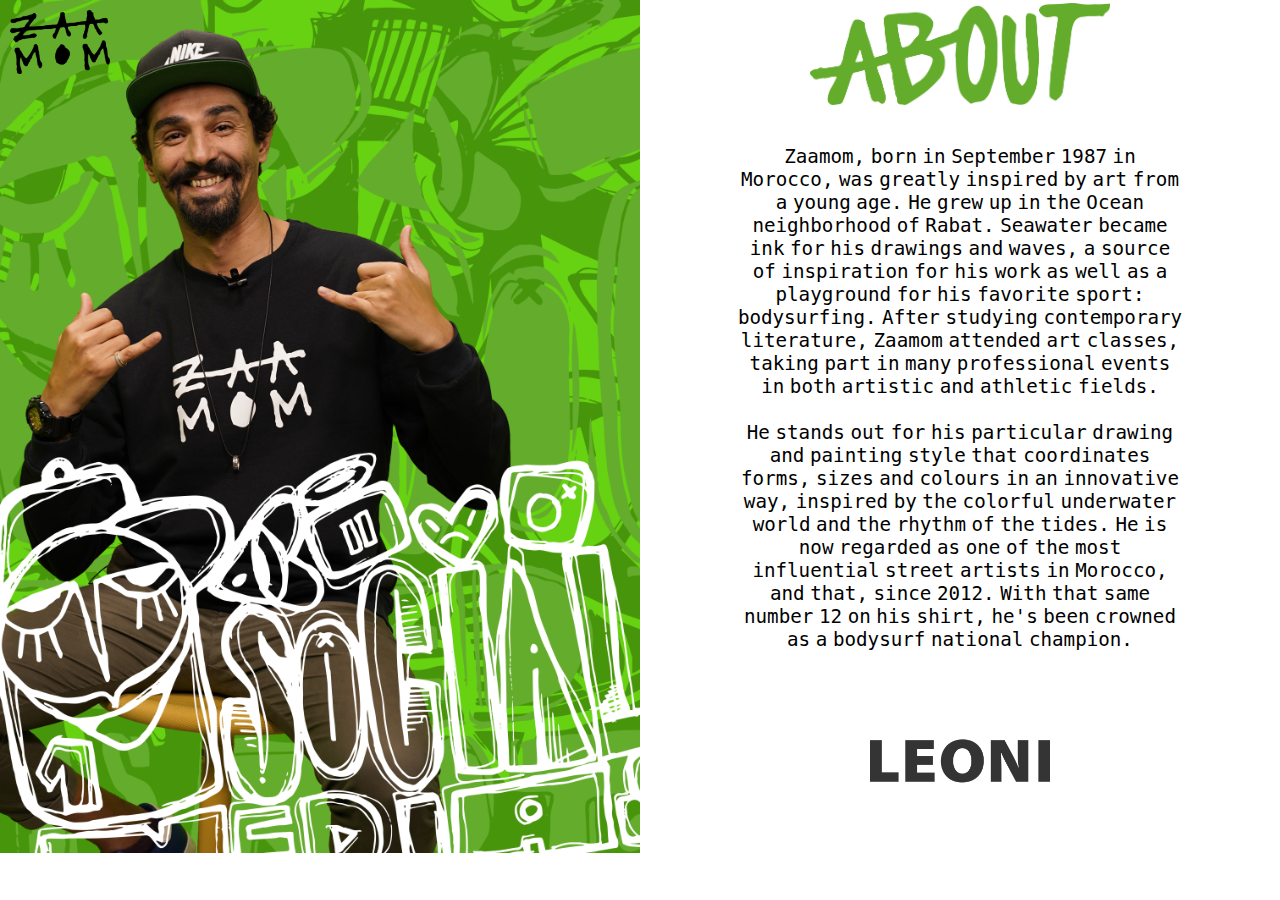
<file: About.html>
<html lang="en">
  <head>
    <meta charset="UTF-8" />
    <meta http-equiv="X-UA-Compatible" content="IE=edge" />
    <meta name="viewport" content="width=device-width, initial-scale=1.0" />
    <link rel="stylesheet" href="assets/css/about.css" />
    <link
      rel="icon"
      type="image/x-icon"
      href="assets/css/images/icons/favicon.ico"
    />

    <title>Zaamom | About - Moroccan street artist</title>
  </head>

  <body>
    <div class="container">
      <div class="logo-icesco">
        <a href="index.html"
          ><img src="assets/css/images/logo-zaamom-horizontal.png" alt=""
        /></a>
      </div>
      <div class="right-div">
        <img src="assets/css/images/zaamom-about.jpg" />
      </div>
      <div class="left-div">
        <div class="title-left">
          <img class="about-title" src="assets/css/images/about.png" alt="" />
        </div>
        <div class="text-left">
          <div>
            <p>
              Zaamom, born in September 1987 in Morocco, was greatly inspired by
              art from a young age. He grew up in the Ocean neighborhood of
              Rabat. Seawater became ink for his drawings and waves, a source of
              inspiration for his work as well as a playground for his favorite
              sport: bodysurfing. After studying contemporary literature, Zaamom
              attended art classes, taking part in many professional events in
              both artistic and athletic fields.
              <br />

              <br />
              He stands out for his particular drawing and painting style that
              coordinates forms, sizes and colours in an innovative way,
              inspired by the colorful underwater world and the rhythm of the
              tides. He is now regarded as one of the most influential street
              artists in Morocco, and that, since 2012. With that same number 12
              on his shirt, he's been crowned as a bodysurf national champion.
            </p>
          </div>
       
        </div>
       
        <div class="slider">
          <div class="carousel-container">
            <div class="carousel-item"><img src="assets/css/images/partners/leoni.png"></div>
            <div class="carousel-item"><img src="assets/css/images/partners/aria.png"></div>
            <div class="carousel-item"><img src="assets/css/images/partners/artcom.png"></div>
            <div class="carousel-item"><img src="assets/css/images/partners/Bontaz copy.png"></div>
            <div class="carousel-item"><img src="assets/css/images/partners/forever.png"></div>
            <div class="carousel-item"><img src="assets/css/images/partners/institut.png"></div>
            <div class="carousel-item"><img src="assets/css/images/partners/moojood.png"></div>
            <div class="carousel-item"><img src="assets/css/images/partners/safisurf.png"></div>
            <div class="carousel-item"><img src="assets/css/images/partners/taghazout.png"></div>
          </div>
          
         </div>
        
      </div>
 
    </div>
     <script>
      const carouselContainer = document.querySelector('.carousel-container');
const carouselItems = document.querySelectorAll('.carousel-item');
const carouselItemWidth = carouselItems[0].clientWidth;
let currentItemIndex = 0;

function advanceCarousel() {
  currentItemIndex++;
  if (currentItemIndex >= carouselItems.length) {
    currentItemIndex = 0;
  }
  const offset = -currentItemIndex * carouselItemWidth;
  carouselContainer.style.transform = `translateX(${offset}px)`;
}

setInterval(advanceCarousel, 1700);
     </script>       
  </body>
</html>
</file>
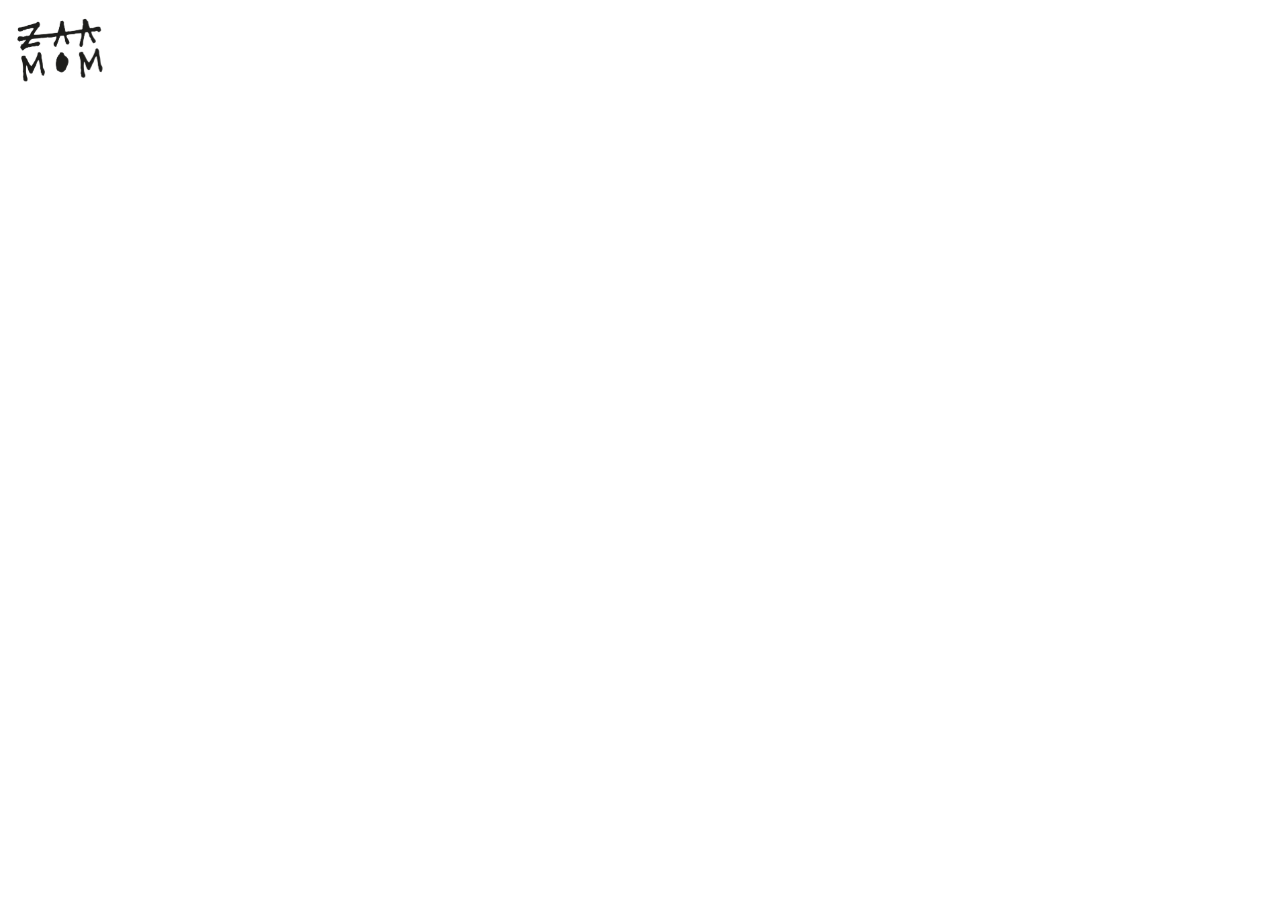
<file: contact.html>
<!DOCTYPE HTML>
<!--
	Aerial by HTML5 UP
	html5up.net | @ajlkn
	Free for personal and commercial use under the CCA 3.0 license (html5up.net/license)
-->
<html>

<head>
	<title>ZAAMOM | Contact</title>
	<meta charset="utf-8" />
	<meta name="viewport" content="width=device-width, initial-scale=1, user-scalable=no" />
	<link rel="stylesheet" href="assets/css/contact.css" />
	<link rel="icon" type="image/x-icon" href="assets/css/images/icons/favicon.ico">

	<noscript>
		<link rel="stylesheet" href="assets/css/noscript.css" />
	</noscript>
</head>

<body class="is-preload">
	<div class="logo-icesco">
		<a class="logolink" href="index.html"><img src="assets/css/images/logo website zaamom3.png" alt=""></a>
	</div>
	<div id="wrapper">
		<div id="bg"></div>
		<div id="overlay"></div>

		<div id="main">

			<!-- Header -->
			<header id="header">

				<h1><img class="contact-title" src="assets/css/images/contact.png" alt=""></h1>
				<!-- <img class="logo-horizontal" src="assets/css/images/logo-zaamom-horizontal.png" alt=""> -->
				<p>Street artist &nbsp;&bull;&nbsp; Designer &nbsp;&bull;&nbsp; Illustrator</p>
				<nav>
					<ul>

						<li><a target="_blank" href="https://www.linkedin.com/in/youssef-zaimi-6a9b27236/"
								class="icon brands fa-linkedin"><span class="label">linkedin</span></a></li>
						<li><a href="https://www.behance.net/youssefzaimi" class="icon brands fa-behance"
								target="_blank"><span class="label">Dribbble</span></a></li>
						<li><a href="https://www.instagram.com/zaamom.off/" class="icon brands fa-instagram"
								target="_blank"><span class="label">Twitter</span></a></li>
						<!-- <li><a href="#" class="icon brands fa-youtube"><span class="label">youtube</span></a></li> -->
						<li><a href="mailto: zaamom.x@gmail.com" class="icon solid fa-envelope"><span
									class="label">Email</span></a></li>
					</ul>
				</nav>
			</header>

			<!-- Footer -->
			<footer id="footer">
				<span class="copyright"
				  >&copy; Designed by:  <a href="http://www.binair.ma" target="_blank">BINAIR</a>
				 </span>
			  </footer>

		</div>
	</div>
	<script>
		window.onload = function () { document.body.classList.remove('is-preload'); }
		window.ontouchmove = function () { return false; }
		window.onorientationchange = function () { document.body.scrollTop = 0; }
	</script>
</body>

</html>
</file>
<file: assets/css/about.css>
* {  margin: 0;
}

@import url("https://fonts.googleapis.com/css2?family=IBM+Plex+Mono&display=swap");

.container {
  display: flex;
  flex-direction: row;
  flex-wrap: nowrap;
  width: 100%;
  justify-content: space-between;
}

.left-div {
  background-color: #fff;
  width: 50%;
  /* padding: 10px; */
  text-align: center;
  display: flex;
  flex-direction: column;
  justify-content: center;
  align-items: center;
}

.title-left {
  color: rgb(35, 184, 184);
  font-size: 6rem;
  font-family: gfont;
  /* margin-top: 40px; */
  text-align: center;
  justify-content: center;
  align-items: center;
}
.text-left {
  margin-top: 40px;
  width: 70%;
  display: flex;
  color: #000;
  font-family: "IBM Plex Mono", monospace;
  font-size: 1.2rem;
  /* margin: 40px 40px; */
  flex-direction: row;
  /* text-align: center; */
  justify-content: center;
  word-spacing: -0.31em;
  align-items: center;
  box-sizing: border-box;
}
.logo-icesco {
  position: absolute;
  top: 10px;
  left: 10px;
  z-index: 10;
}
.about-title {
  width: 300px;
  height: auto;
}

.logo-icesco img {
  width: 100px;
  height: auto;
}

.right-div {
  width: 50%;
  text-align: center;
}
img {
  width: 100%;
  height: 100%;
}
/* Slider */

.slider {
  width: 100%;
  height: 20vh;
  position: relative;
  overflow: hidden;
  margin-top: 20px;
}

.carousel-container {
  width: 100%;
  height: 100%;
  display: flex;
  transition: transform 0.5s ease;
}

.carousel-item {
  width: 100%;
  height: 100%;
  flex-shrink: 0;
}

.carousel-item img {
  width: 100%;
  height: 100%;
  object-fit: contain;
}


@media (max-width: 900px) {
  .container {
    flex-direction: column;
  }

  .left-div {
    width: 100%;
    padding: 0px;
  }
  img {
    height: 80vh;
  }
  .right-div {
    width: 100%;
  }

  .title-left {

     margin-top: 40px; 

  }
  .logo-icesco {
   left: auto;
   right: 10px;
  }
  .logo-icesco img {
    width: 100px;
  }
  .slider {
   
    margin-top: auto;
  }
}
</file>
<file: assets/css/noscript.css>
/*
	Aerial by HTML5 UP
	html5up.net | @ajlkn
	Free for personal and commercial use under the CCA 3.0 license (html5up.net/license)
*/

/* Wrapper */

	#wrapper {
		opacity: 1 !important;
	}

/* Overlay */

	#overlay {
		opacity: 1 !important;
	}

/* Header */

	#header {
		opacity: 1 !important;
	}

		#header nav li {
			opacity: 1 !important;
		}
</file>
<file: assets/css/contact.css>
@import url("https://fonts.googleapis.com/css?family=Source+Sans+Pro:300,900");
@import url("fontawesome-all.min.css");
@font-face {
  font-family: gfont;
  src: url(../webfonts/Colours\ Personal\ Use.ttf);
}
html,
body,
div,
span,
applet,
object,
iframe,
h1,
h2,
h3,
h4,
h5,
h6,
p,
blockquote,
pre,
a,
abbr,
acronym,
address,
big,
cite,
code,
del,
dfn,
em,
img,
ins,
kbd,
q,
s,
samp,
small,
strike,
strong,
sub,
sup,
tt,
var,
b,
u,
i,
center,
dl,
dt,
dd,
ol,
ul,
li,
fieldset,
form,
label,
legend,
table,
caption,
tbody,
tfoot,
thead,
tr,
th,
td,
article,
aside,
canvas,
details,
embed,
figure,
figcaption,
footer,
header,
hgroup,
menu,
nav,
output,
ruby,
section,
summary,
time,
mark,
audio,
video {
  margin: 0;
  padding: 0;
  border: 0;
  font-size: 100%;
  font: inherit;
  vertical-align: baseline;
}

article,
aside,
details,
figcaption,
figure,
footer,
header,
hgroup,
menu,
nav,
section {
  display: block;
}

body {
  line-height: 1;
}
.logo-icesco {
  position: absolute;
  top: 0;
  left: 10px;
  z-index: 9;
}

.logo-icesco img {
  width: 100px;
}

.logo-horizontal {
  width: 400px;
}
ol,
ul {
  list-style: none;
}

blockquote,
q {
  quotes: none;
}

blockquote:before,
blockquote:after,
q:before,
q:after {
  content: "";
  content: none;
}

table {
  border-collapse: collapse;
  border-spacing: 0;
}

body {
  -webkit-text-size-adjust: none;
}

mark {
  background-color: transparent;
  color: inherit;
}

input::-moz-focus-inner {
  border: 0;
  padding: 0;
}

input,
select,
textarea {
  -moz-appearance: none;
  -webkit-appearance: none;
  -ms-appearance: none;
  appearance: none;
}

/* Basic */

html {
  box-sizing: border-box;
}

*,
*:before,
*:after {
  box-sizing: inherit;
}

body {
  background: #fff;
  overflow: hidden;
}

body.is-preload *,
body.is-preload *:before,
body.is-preload *:after {
  -moz-animation: none !important;
  -webkit-animation: none !important;
  -ms-animation: none !important;
  animation: none !important;
  -moz-transition: none !important;
  -webkit-transition: none !important;
  -ms-transition: none !important;
  transition: none !important;
}

body,
input,
select,
textarea {
  color: #3a3a3a;
  font-family: "Source Sans Pro", sans-serif;
  font-size: 15pt;
  font-weight: 300 !important;
  letter-spacing: -0.025em;
  line-height: 1.75em;
}

a {
  -moz-transition: border-color 0.2s ease-in-out;
  -webkit-transition: border-color 0.2s ease-in-out;
  -ms-transition: border-color 0.2s ease-in-out;
  transition: border-color 0.2s ease-in-out;
  border-bottom: dotted 1px;
  color: inherit;
  outline: 0;
  text-decoration: none;
}
.logolink {
  text-decoration: none;
  border-bottom: none;
}
.contact-title {
  width: 400px;
}
a:hover {
  border-color: transparent;
}

/* Icon */

.icon {
  text-decoration: none;
  position: relative;
}

.icon:before {
  -moz-osx-font-smoothing: grayscale;
  -webkit-font-smoothing: antialiased;
  display: inline-block;
  font-style: normal;
  font-variant: normal;
  text-rendering: auto;
  line-height: 1;
  text-transform: none !important;
  font-family: "Font Awesome 5 Free";
  font-weight: 400;
}

.icon > .label {
  display: none;
}

.icon.solid:before {
  font-weight: 900;
}

.icon.brands:before {
  font-family: "Font Awesome 5 Brands";
}

/* Wrapper */

@-moz-keyframes wrapper {
  0% {
    opacity: 0;
  }

  100% {
    opacity: 1;
  }
}

@-webkit-keyframes wrapper {
  0% {
    opacity: 0;
  }

  100% {
    opacity: 1;
  }
}

@-ms-keyframes wrapper {
  0% {
    opacity: 0;
  }

  100% {
    opacity: 1;
  }
}

@keyframes wrapper {
  0% {
    opacity: 0;
  }

  100% {
    opacity: 1;
  }
}

#wrapper {
  -moz-animation: wrapper 3s forwards;
  -webkit-animation: wrapper 3s forwards;
  -ms-animation: wrapper 3s forwards;
  animation: wrapper 3s forwards;
  height: 100%;
  left: 0;
  opacity: 0;
  position: fixed;
  top: 0;
  width: 100%;
}

/* BG */

#bg {
  -moz-animation: bg 60s linear infinite;
  -webkit-animation: bg 60s linear infinite;
  -ms-animation: bg 60s linear infinite;
  animation: bg 60s linear infinite;
  -moz-backface-visibility: hidden;
  -webkit-backface-visibility: hidden;
  -ms-backface-visibility: hidden;
  backface-visibility: hidden;
  -moz-transform: translate3d(0, 0, 0);
  -webkit-transform: translate3d(0, 0, 0);
  -ms-transform: translate3d(0, 0, 0);
  transform: translate3d(0, 0, 0);
  /* Set your background with this */

  background: #ffffff url("images/zaamom-bg-contact.png") bottom left;
  background-repeat: repeat-x;
  height: 100%;
  left: 0;
  opacity: 1;
  position: fixed;
  top: 0;
}

@-moz-keyframes bg {
  0% {
    -moz-transform: translate3d(0, 0, 0);
    -webkit-transform: translate3d(0, 0, 0);
    -ms-transform: translate3d(0, 0, 0);
    transform: translate3d(0, 0, 0);
  }

  100% {
    -moz-transform: translate3d(-2250px, 0, 0);
    -webkit-transform: translate3d(-2250px, 0, 0);
    -ms-transform: translate3d(-2250px, 0, 0);
    transform: translate3d(-2250px, 0, 0);
  }
}

@-webkit-keyframes bg {
  0% {
    -moz-transform: translate3d(0, 0, 0);
    -webkit-transform: translate3d(0, 0, 0);
    -ms-transform: translate3d(0, 0, 0);
    transform: translate3d(0, 0, 0);
  }

  100% {
    -moz-transform: translate3d(-2250px, 0, 0);
    -webkit-transform: translate3d(-2250px, 0, 0);
    -ms-transform: translate3d(-2250px, 0, 0);
    transform: translate3d(-2250px, 0, 0);
  }
}

@-ms-keyframes bg {
  0% {
    -moz-transform: translate3d(0, 0, 0);
    -webkit-transform: translate3d(0, 0, 0);
    -ms-transform: translate3d(0, 0, 0);
    transform: translate3d(0, 0, 0);
  }

  100% {
    -moz-transform: translate3d(-2250px, 0, 0);
    -webkit-transform: translate3d(-2250px, 0, 0);
    -ms-transform: translate3d(-2250px, 0, 0);
    transform: translate3d(-2250px, 0, 0);
  }
}

@keyframes bg {
  0% {
    -moz-transform: translate3d(0, 0, 0);
    -webkit-transform: translate3d(0, 0, 0);
    -ms-transform: translate3d(0, 0, 0);
    transform: translate3d(0, 0, 0);
  }

  100% {
    -moz-transform: translate3d(-2250px, 0, 0);
    -webkit-transform: translate3d(-2250px, 0, 0);
    -ms-transform: translate3d(-2250px, 0, 0);
    transform: translate3d(-2250px, 0, 0);
  }
}

#bg {
  background-size: 2250px auto;
  width: 6750px;
}

/* Overlay */

@-moz-keyframes overlay {
  0% {
    opacity: 0;
  }

  100% {
    opacity: 1;
  }
}

@-webkit-keyframes overlay {
  0% {
    opacity: 0;
  }

  100% {
    opacity: 1;
  }
}

@-ms-keyframes overlay {
  0% {
    opacity: 0;
  }

  100% {
    opacity: 1;
  }
}

@keyframes overlay {
  0% {
    opacity: 0;
  }

  100% {
    opacity: 1;
  }
}

#overlay {
  -moz-animation: overlay 1.5s 1.5s forwards;
  -webkit-animation: overlay 1.5s 1.5s forwards;
  -ms-animation: overlay 1.5s 1.5s forwards;
  animation: overlay 1.5s 1.5s forwards;
  background-attachment: fixed, fixed;
  background-image: url("images/overlay-pattern.png"), url("images/overlay.svg");
  background-position: top left, center center;
  background-repeat: repeat, no-repeat;
  background-size: auto, cover;
  height: 100%;
  left: 0;
  opacity: 0;
  position: fixed;
  top: 0;
  width: 100%;
}

/* Main */

#main {
  height: 100%;
  left: 0;
  position: fixed;
  text-align: center;
  top: 0;
  width: 100%;
}

#main:before {
  content: "";
  display: inline-block;
  height: 100%;
  margin-right: 0;
  vertical-align: middle;
  width: 1px;
}

/* Header */

@-moz-keyframes header {
  0% {
    -moz-transform: translate3d(0, 1em, 0);
    -webkit-transform: translate3d(0, 1em, 0);
    -ms-transform: translate3d(0, 1em, 0);
    transform: translate3d(0, 1em, 0);
    opacity: 0;
  }

  100% {
    -moz-transform: translate3d(0, 0, 0);
    -webkit-transform: translate3d(0, 0, 0);
    -ms-transform: translate3d(0, 0, 0);
    transform: translate3d(0, 0, 0);
    opacity: 1;
  }
}

@-webkit-keyframes header {
  0% {
    -moz-transform: translate3d(0, 1em, 0);
    -webkit-transform: translate3d(0, 1em, 0);
    -ms-transform: translate3d(0, 1em, 0);
    transform: translate3d(0, 1em, 0);
    opacity: 0;
  }

  100% {
    -moz-transform: translate3d(0, 0, 0);
    -webkit-transform: translate3d(0, 0, 0);
    -ms-transform: translate3d(0, 0, 0);
    transform: translate3d(0, 0, 0);
    opacity: 1;
  }
}

@-ms-keyframes header {
  0% {
    -moz-transform: translate3d(0, 1em, 0);
    -webkit-transform: translate3d(0, 1em, 0);
    -ms-transform: translate3d(0, 1em, 0);
    transform: translate3d(0, 1em, 0);
    opacity: 0;
  }

  100% {
    -moz-transform: translate3d(0, 0, 0);
    -webkit-transform: translate3d(0, 0, 0);
    -ms-transform: translate3d(0, 0, 0);
    transform: translate3d(0, 0, 0);
    opacity: 1;
  }
}

@keyframes header {
  0% {
    -moz-transform: translate3d(0, 1em, 0);
    -webkit-transform: translate3d(0, 1em, 0);
    -ms-transform: translate3d(0, 1em, 0);
    transform: translate3d(0, 1em, 0);
    opacity: 0;
  }

  100% {
    -moz-transform: translate3d(0, 0, 0);
    -webkit-transform: translate3d(0, 0, 0);
    -ms-transform: translate3d(0, 0, 0);
    transform: translate3d(0, 0, 0);
    opacity: 1;
  }
}

@-moz-keyframes nav-icons {
  0% {
    -moz-transform: translate3d(0, 1em, 0);
    -webkit-transform: translate3d(0, 1em, 0);
    -ms-transform: translate3d(0, 1em, 0);
    transform: translate3d(0, 1em, 0);
    opacity: 0;
  }

  100% {
    -moz-transform: translate3d(0, 0, 0);
    -webkit-transform: translate3d(0, 0, 0);
    -ms-transform: translate3d(0, 0, 0);
    transform: translate3d(0, 0, 0);
    opacity: 1;
  }
}

@-webkit-keyframes nav-icons {
  0% {
    -moz-transform: translate3d(0, 1em, 0);
    -webkit-transform: translate3d(0, 1em, 0);
    -ms-transform: translate3d(0, 1em, 0);
    transform: translate3d(0, 1em, 0);
    opacity: 0;
  }

  100% {
    -moz-transform: translate3d(0, 0, 0);
    -webkit-transform: translate3d(0, 0, 0);
    -ms-transform: translate3d(0, 0, 0);
    transform: translate3d(0, 0, 0);
    opacity: 1;
  }
}

@-ms-keyframes nav-icons {
  0% {
    -moz-transform: translate3d(0, 1em, 0);
    -webkit-transform: translate3d(0, 1em, 0);
    -ms-transform: translate3d(0, 1em, 0);
    transform: translate3d(0, 1em, 0);
    opacity: 0;
  }

  100% {
    -moz-transform: translate3d(0, 0, 0);
    -webkit-transform: translate3d(0, 0, 0);
    -ms-transform: translate3d(0, 0, 0);
    transform: translate3d(0, 0, 0);
    opacity: 1;
  }
}

@keyframes nav-icons {
  0% {
    -moz-transform: translate3d(0, 1em, 0);
    -webkit-transform: translate3d(0, 1em, 0);
    -ms-transform: translate3d(0, 1em, 0);
    transform: translate3d(0, 1em, 0);
    opacity: 0;
  }

  100% {
    -moz-transform: translate3d(0, 0, 0);
    -webkit-transform: translate3d(0, 0, 0);
    -ms-transform: translate3d(0, 0, 0);
    transform: translate3d(0, 0, 0);
    opacity: 1;
  }
}

#header {
  -moz-animation: header 1s 2.25s forwards;
  -webkit-animation: header 1s 2.25s forwards;
  -ms-animation: header 1s 2.25s forwards;
  animation: header 1s 2.25s forwards;
  -moz-backface-visibility: hidden;
  -webkit-backface-visibility: hidden;
  -ms-backface-visibility: hidden;
  backface-visibility: hidden;
  -moz-transform: translate3d(0, 0, 0);
  -webkit-transform: translate3d(0, 0, 0);
  -ms-transform: translate3d(0, 0, 0);
  transform: translate3d(0, 0, 0);
  cursor: default;
  display: inline-block;
  opacity: 0;
  position: relative;
  text-align: center;
  top: -1em;
  vertical-align: middle;
  width: 90%;
}

#header h1 {
  font-family: gfont;
  font-size: 4.35em;

  line-height: 1em;
}

#header p {
  font-size: 1.25em;
  font-weight: 600;

  margin: 0.75em 0 0.25em 0;
  opacity: 0.75;
}

#header nav {
  margin: 1.5em 0 0 0;
}

#header nav li {
  -moz-animation: nav-icons 0.5s ease-in-out forwards;
  -webkit-animation: nav-icons 0.5s ease-in-out forwards;
  -ms-animation: nav-icons 0.5s ease-in-out forwards;
  animation: nav-icons 0.5s ease-in-out forwards;
  -moz-backface-visibility: hidden;
  -webkit-backface-visibility: hidden;
  -ms-backface-visibility: hidden;
  backface-visibility: hidden;
  -moz-transform: translate3d(0, 0, 0);
  -webkit-transform: translate3d(0, 0, 0);
  -ms-transform: translate3d(0, 0, 0);
  transform: translate3d(0, 0, 0);
  display: inline-block;
  height: 5.35em;
  line-height: 5.885em;
  opacity: 0;
  position: relative;
  top: 0;
  width: 5.35em;
  /* background-color: black;
  border-radius: 50%; */
}

#header nav li:nth-child(1) {
  -moz-animation-delay: 2.5s;
  -webkit-animation-delay: 2.5s;
  -ms-animation-delay: 2.5s;
  animation-delay: 2.5s;
}

#header nav li:nth-child(2) {
  -moz-animation-delay: 2.75s;
  -webkit-animation-delay: 2.75s;
  -ms-animation-delay: 2.75s;
  animation-delay: 2.75s;
}

#header nav li:nth-child(3) {
  -moz-animation-delay: 3s;
  -webkit-animation-delay: 3s;
  -ms-animation-delay: 3s;
  animation-delay: 3s;
}

#header nav li:nth-child(4) {
  -moz-animation-delay: 3.25s;
  -webkit-animation-delay: 3.25s;
  -ms-animation-delay: 3.25s;
  animation-delay: 3.25s;
}

#header nav li:nth-child(5) {
  -moz-animation-delay: 3.5s;
  -webkit-animation-delay: 3.5s;
  -ms-animation-delay: 3.5s;
  animation-delay: 3.5s;
}

#header nav li:nth-child(6) {
  -moz-animation-delay: 3.75s;
  -webkit-animation-delay: 3.75s;
  -ms-animation-delay: 3.75s;
  animation-delay: 3.75s;
}

#header nav li:nth-child(7) {
  -moz-animation-delay: 4s;
  -webkit-animation-delay: 4s;
  -ms-animation-delay: 4s;
  animation-delay: 4s;
}

#header nav li:nth-child(8) {
  -moz-animation-delay: 4.25s;
  -webkit-animation-delay: 4.25s;
  -ms-animation-delay: 4.25s;
  animation-delay: 4.25s;
}

#header nav li:nth-child(9) {
  -moz-animation-delay: 4.5s;
  -webkit-animation-delay: 4.5s;
  -ms-animation-delay: 4.5s;
  animation-delay: 4.5s;
}

#header nav li:nth-child(10) {
  -moz-animation-delay: 4.75s;
  -webkit-animation-delay: 4.75s;
  -ms-animation-delay: 4.75s;
  animation-delay: 4.75s;
}

#header nav a {
  -webkit-tap-highlight-color: rgba(0, 0, 0, 0);
  -webkit-touch-callout: none;
  border: 0;
  display: inline-block;
  background-color: rgba(255, 255, 255, 0.4);
  border-radius: 100%;
}

#header nav a:before {
  -moz-transition: all 0.2s ease-in-out;
  -webkit-transition: all 0.2s ease-in-out;
  -ms-transition: all 0.2s ease-in-out;
  transition: all 0.2s ease-in-out;
  border-radius: 100%;
  border: solid 1px #616161;
  display: block;
  font-size: 1.75em;
  height: 2.5em;
  line-height: 2.5em;
  position: relative;
  text-align: center;
  top: 0;
  width: 2.5em;
}

#header nav a:hover {
  font-size: 1.1em;
}

#header nav a:hover:before {
  background-color: rgba(255, 255, 255, 0.175);
  color: #616161;
}

#header nav a:active {
  font-size: 0.95em;
  background: none;
}

#header nav a:active:before {
  background-color: rgba(255, 255, 255, 0.35);
  color: #fff;
}

#header nav a span {
  display: none;
}

/* Footer */

#footer {
  background-image: -moz-linear-gradient(
    top,
    rgba(0, 0, 0, 0),
    rgba(0, 0, 0, 0.5) 75%
  );
  background-image: -webkit-linear-gradient(
    top,
    rgba(0, 0, 0, 0),
    rgba(0, 0, 0, 0.5) 75%
  );
  background-image: -ms-linear-gradient(
    top,
    rgba(0, 0, 0, 0),
    rgba(0, 0, 0, 0.5) 75%
  );
  background-image: linear-gradient(
    top,
    rgba(0, 0, 0, 0),
    rgba(0, 0, 0, 0.5) 75%
  );
  bottom: 0;
  cursor: default;
  height: 6em;
  left: 0;
  line-height: 8em;
  position: absolute;
  text-align: center;
  width: 100%;
}

/* Wide */

@media screen and (max-width: 1680px) {
  /* Basic */

  body,
  input,
  select,
  textarea {
    font-size: 13pt;
  }

  /* BG */

  @-moz-keyframes bg {
    0% {
      -moz-transform: translate3d(0, 0, 0);
      -webkit-transform: translate3d(0, 0, 0);
      -ms-transform: translate3d(0, 0, 0);
      transform: translate3d(0, 0, 0);
    }

    100% {
      -moz-transform: translate3d(-1500px, 0, 0);
      -webkit-transform: translate3d(-1500px, 0, 0);
      -ms-transform: translate3d(-1500px, 0, 0);
      transform: translate3d(-1500px, 0, 0);
    }
  }

  @-webkit-keyframes bg {
    0% {
      -moz-transform: translate3d(0, 0, 0);
      -webkit-transform: translate3d(0, 0, 0);
      -ms-transform: translate3d(0, 0, 0);
      transform: translate3d(0, 0, 0);
    }

    100% {
      -moz-transform: translate3d(-1500px, 0, 0);
      -webkit-transform: translate3d(-1500px, 0, 0);
      -ms-transform: translate3d(-1500px, 0, 0);
      transform: translate3d(-1500px, 0, 0);
    }
  }

  @-ms-keyframes bg {
    0% {
      -moz-transform: translate3d(0, 0, 0);
      -webkit-transform: translate3d(0, 0, 0);
      -ms-transform: translate3d(0, 0, 0);
      transform: translate3d(0, 0, 0);
    }

    100% {
      -moz-transform: translate3d(-1500px, 0, 0);
      -webkit-transform: translate3d(-1500px, 0, 0);
      -ms-transform: translate3d(-1500px, 0, 0);
      transform: translate3d(-1500px, 0, 0);
    }
  }

  @keyframes bg {
    0% {
      -moz-transform: translate3d(0, 0, 0);
      -webkit-transform: translate3d(0, 0, 0);
      -ms-transform: translate3d(0, 0, 0);
      transform: translate3d(0, 0, 0);
    }

    100% {
      -moz-transform: translate3d(-1500px, 0, 0);
      -webkit-transform: translate3d(-1500px, 0, 0);
      -ms-transform: translate3d(-1500px, 0, 0);
      transform: translate3d(-1500px, 0, 0);
    }
  }

  #bg {
    background-size: 1500px auto;
    width: 4500px;
  }
}

/* Normal */

@media screen and (max-width: 1280px) {
  /* Basic */

  body,
  input,
  select,
  textarea {
    font-size: 12pt;
  }

  /* BG */

  @-moz-keyframes bg {
    0% {
      -moz-transform: translate3d(0, 0, 0);
      -webkit-transform: translate3d(0, 0, 0);
      -ms-transform: translate3d(0, 0, 0);
      transform: translate3d(0, 0, 0);
    }

    100% {
      -moz-transform: translate3d(-750px, 0, 0);
      -webkit-transform: translate3d(-750px, 0, 0);
      -ms-transform: translate3d(-750px, 0, 0);
      transform: translate3d(-750px, 0, 0);
    }
  }

  @-webkit-keyframes bg {
    0% {
      -moz-transform: translate3d(0, 0, 0);
      -webkit-transform: translate3d(0, 0, 0);
      -ms-transform: translate3d(0, 0, 0);
      transform: translate3d(0, 0, 0);
    }

    100% {
      -moz-transform: translate3d(-750px, 0, 0);
      -webkit-transform: translate3d(-750px, 0, 0);
      -ms-transform: translate3d(-750px, 0, 0);
      transform: translate3d(-750px, 0, 0);
    }
  }

  @-ms-keyframes bg {
    0% {
      -moz-transform: translate3d(0, 0, 0);
      -webkit-transform: translate3d(0, 0, 0);
      -ms-transform: translate3d(0, 0, 0);
      transform: translate3d(0, 0, 0);
    }

    100% {
      -moz-transform: translate3d(-750px, 0, 0);
      -webkit-transform: translate3d(-750px, 0, 0);
      -ms-transform: translate3d(-750px, 0, 0);
      transform: translate3d(-750px, 0, 0);
    }
  }

  @keyframes bg {
    0% {
      -moz-transform: translate3d(0, 0, 0);
      -webkit-transform: translate3d(0, 0, 0);
      -ms-transform: translate3d(0, 0, 0);
      transform: translate3d(0, 0, 0);
    }

    100% {
      -moz-transform: translate3d(-750px, 0, 0);
      -webkit-transform: translate3d(-750px, 0, 0);
      -ms-transform: translate3d(-750px, 0, 0);
      transform: translate3d(-750px, 0, 0);
    }
  }

  #bg {
    background-size: 750px auto;
    width: 2250px;
  }
}

/* Mobile */

@media screen and (max-width: 736px) {
  /* Basic */

  body {
    min-width: 320px;
  }
  .logo-horizontal {
    width: 200px;
  }
  .contact-title {
    width: 200px;
  }
  body,
  input,
  select,
  textarea {
    font-size: 11pt;
  }

  /* BG */

  @-moz-keyframes bg {
    0% {
      -moz-transform: translate3d(0, 0, 0);
      -webkit-transform: translate3d(0, 0, 0);
      -ms-transform: translate3d(0, 0, 0);
      transform: translate3d(0, 0, 0);
    }

    100% {
      -moz-transform: translate3d(-300px, 0, 0);
      -webkit-transform: translate3d(-300px, 0, 0);
      -ms-transform: translate3d(-300px, 0, 0);
      transform: translate3d(-300px, 0, 0);
    }
  }

  @-webkit-keyframes bg {
    0% {
      -moz-transform: translate3d(0, 0, 0);
      -webkit-transform: translate3d(0, 0, 0);
      -ms-transform: translate3d(0, 0, 0);
      transform: translate3d(0, 0, 0);
    }

    100% {
      -moz-transform: translate3d(-300px, 0, 0);
      -webkit-transform: translate3d(-300px, 0, 0);
      -ms-transform: translate3d(-300px, 0, 0);
      transform: translate3d(-300px, 0, 0);
    }
  }

  @-ms-keyframes bg {
    0% {
      -moz-transform: translate3d(0, 0, 0);
      -webkit-transform: translate3d(0, 0, 0);
      -ms-transform: translate3d(0, 0, 0);
      transform: translate3d(0, 0, 0);
    }

    100% {
      -moz-transform: translate3d(-300px, 0, 0);
      -webkit-transform: translate3d(-300px, 0, 0);
      -ms-transform: translate3d(-300px, 0, 0);
      transform: translate3d(-300px, 0, 0);
    }
  }

  @keyframes bg {
    0% {
      -moz-transform: translate3d(0, 0, 0);
      -webkit-transform: translate3d(0, 0, 0);
      -ms-transform: translate3d(0, 0, 0);
      transform: translate3d(0, 0, 0);
    }

    100% {
      -moz-transform: translate3d(-300px, 0, 0);
      -webkit-transform: translate3d(-300px, 0, 0);
      -ms-transform: translate3d(-300px, 0, 0);
      transform: translate3d(-300px, 0, 0);
    }
  }

  #bg {
    background-size: 300px auto;
    width: 900px;
  }

  /* Header */

  #header h1 {
    font-size: 2.5em;
  }

  #header p {
    font-size: 1em;
  }

  #header nav {
    font-size: 1em;
  }

  #header nav a:hover {
    font-size: 1em;
  }

  #header nav a:active {
    font-size: 1em;
  }
}

/* Mobile (Portrait) */

@media screen and (max-width: 480px) {
  /* BG */

  @-moz-keyframes bg {
    0% {
      -moz-transform: translate3d(0, 0, 0);
      -webkit-transform: translate3d(0, 0, 0);
      -ms-transform: translate3d(0, 0, 0);
      transform: translate3d(0, 0, 0);
    }

    100% {
      -moz-transform: translate3d(-412.5px, 0, 0);
      -webkit-transform: translate3d(-412.5px, 0, 0);
      -ms-transform: translate3d(-412.5px, 0, 0);
      transform: translate3d(-412.5px, 0, 0);
    }
  }

  @-webkit-keyframes bg {
    0% {
      -moz-transform: translate3d(0, 0, 0);
      -webkit-transform: translate3d(0, 0, 0);
      -ms-transform: translate3d(0, 0, 0);
      transform: translate3d(0, 0, 0);
    }

    100% {
      -moz-transform: translate3d(-412.5px, 0, 0);
      -webkit-transform: translate3d(-412.5px, 0, 0);
      -ms-transform: translate3d(-412.5px, 0, 0);
      transform: translate3d(-412.5px, 0, 0);
    }
  }

  @-ms-keyframes bg {
    0% {
      -moz-transform: translate3d(0, 0, 0);
      -webkit-transform: translate3d(0, 0, 0);
      -ms-transform: translate3d(0, 0, 0);
      transform: translate3d(0, 0, 0);
    }

    100% {
      -moz-transform: translate3d(-412.5px, 0, 0);
      -webkit-transform: translate3d(-412.5px, 0, 0);
      -ms-transform: translate3d(-412.5px, 0, 0);
      transform: translate3d(-412.5px, 0, 0);
    }
  }

  @keyframes bg {
    0% {
      -moz-transform: translate3d(0, 0, 0);
      -webkit-transform: translate3d(0, 0, 0);
      -ms-transform: translate3d(0, 0, 0);
      transform: translate3d(0, 0, 0);
    }

    100% {
      -moz-transform: translate3d(-412.5px, 0, 0);
      -webkit-transform: translate3d(-412.5px, 0, 0);
      -ms-transform: translate3d(-412.5px, 0, 0);
      transform: translate3d(-412.5px, 0, 0);
    }
  }

  #bg {
    background-size: 412.5px auto;
    width: 1237.5px;
  }

  /* Header */

  #header nav {
    padding: 0 1em;
  }
}
</file>
